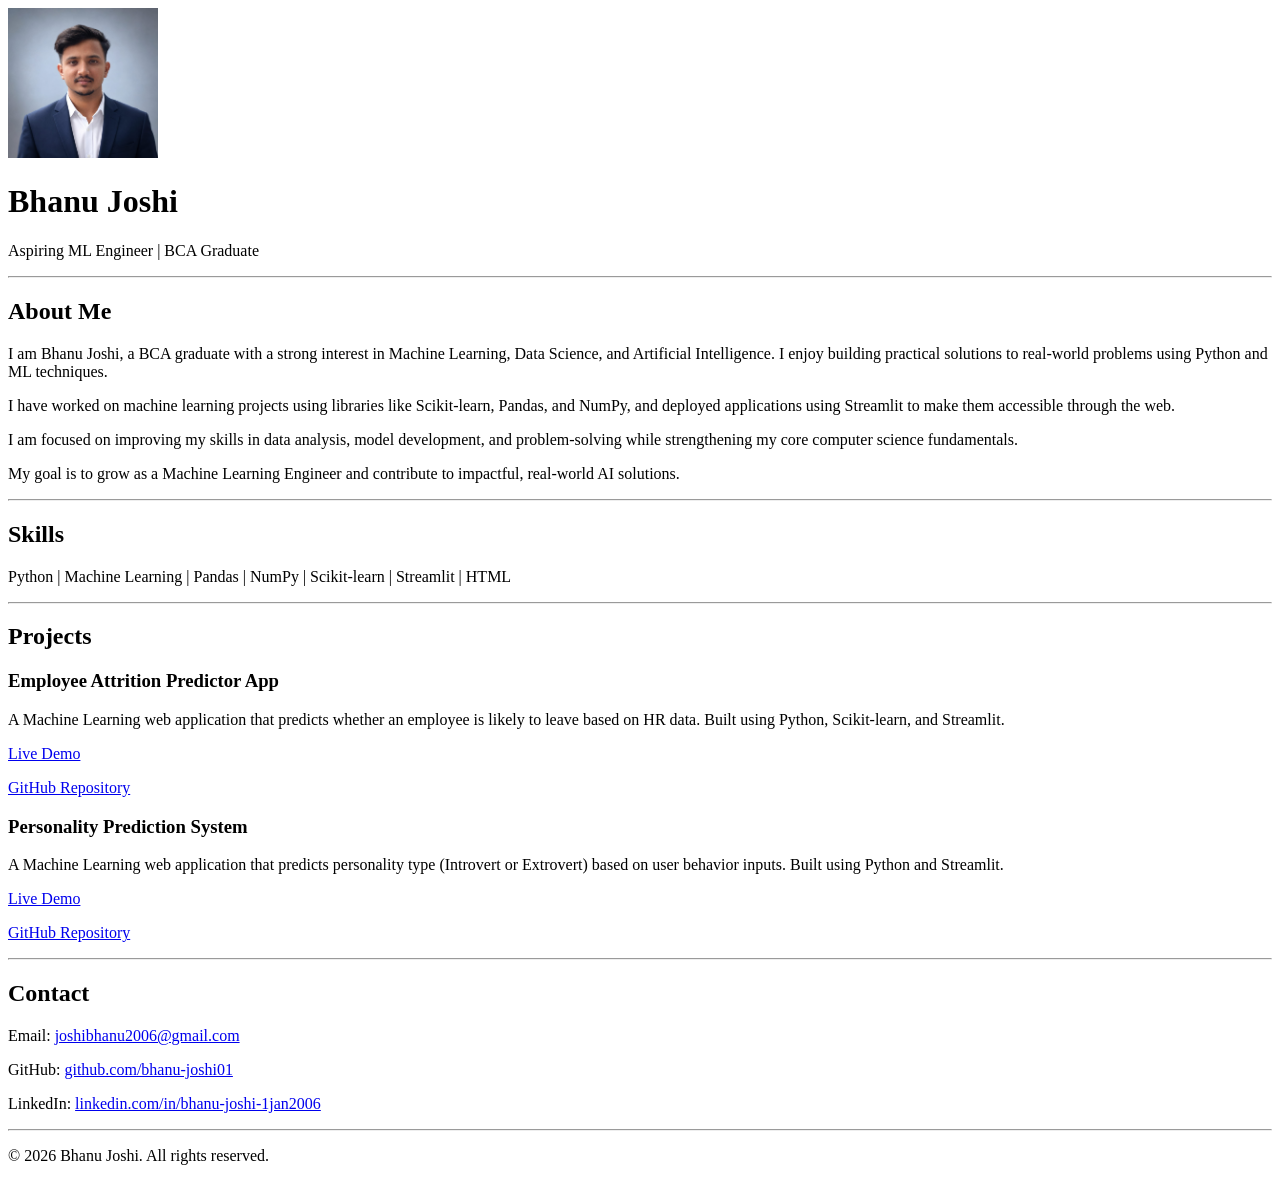
<file: index.html>
<!DOCTYPE html>
<html lang="en">
<head>
  <meta charset="UTF-8" />
  <meta name="viewport" content="width=device-width, initial-scale=1.0" />
  <title>Bhanu Joshi - Portfolio</title>
</head>

<body>

  <!-- HEADER -->
  <header>

    <img src="photo.jpeg" alt="Bhanu Joshi Photo" width="150" />

    <h1>Bhanu Joshi</h1>
    <p>Aspiring ML Engineer | BCA Graduate</p>

  </header>

  <hr />

  <!-- ABOUT -->
  <section>
    <h2>About Me</h2>

    <p>
      I am Bhanu Joshi, a BCA graduate with a strong interest in Machine Learning, Data Science, and Artificial Intelligence.
      I enjoy building practical solutions to real-world problems using Python and ML techniques.
    </p>

    <p>
      I have worked on machine learning projects using libraries like Scikit-learn, Pandas, and NumPy, and deployed
      applications using Streamlit to make them accessible through the web.
    </p>

    <p>
      I am focused on improving my skills in data analysis, model development, and problem-solving while strengthening
      my core computer science fundamentals.
    </p>

    <p>
      My goal is to grow as a Machine Learning Engineer and contribute to impactful, real-world AI solutions.
    </p>
  </section>

  <hr />

  <!-- SKILLS -->
  <section>
    <h2>Skills</h2>

    <p>
      Python | Machine Learning | Pandas | NumPy | Scikit-learn | Streamlit | HTML
    </p>
  </section>

  <hr />

  <!-- PROJECTS -->
  <section>
    <h2>Projects</h2>

    <article>
      <h3>Employee Attrition Predictor App</h3>

      <p>
        A Machine Learning web application that predicts whether an employee is likely to leave based on HR data.
        Built using Python, Scikit-learn, and Streamlit.
      </p>

      <p>
        <a href="https://employee-leave-prediction.streamlit.app/" target="_blank">
          Live Demo
        </a>
      </p>

      <p>
        <a href="https://github.com/bhanu-joshi01/Employee-Attrition-Predictor-App" target="_blank">
          GitHub Repository
        </a>
      </p>
    </article>

    <article>
      <h3>Personality Prediction System</h3>

      <p>
        A Machine Learning web application that predicts personality type (Introvert or Extrovert) based on user behavior inputs.
        Built using Python and Streamlit.
      </p>

      <p>
        <a href="https://personality-predictor-bhanu.streamlit.app/" target="_blank">
          Live Demo
        </a>
      </p>

      <p>
        <a href="https://github.com/bhanu-joshi01/Personality-Predictor" target="_blank">
          GitHub Repository
        </a>
      </p>
    </article>

  </section>

  <hr />

  <!-- CONTACT -->
  <section>
    <h2>Contact</h2>

    <p>Email: <a href="mailto:joshibhanu2006@gmail.com">joshibhanu2006@gmail.com</a></p>

    <p>
      GitHub: <a href="https://github.com/bhanu-joshi01" target="_blank">github.com/bhanu-joshi01</a>
    </p>

    <p>
      LinkedIn: <a href="https://www.linkedin.com/in/bhanu-joshi-1jan2006" target="_blank">
        linkedin.com/in/bhanu-joshi-1jan2006
      </a>
    </p>
  </section>

  <hr />

  <!-- FOOTER -->
  <footer>
    <p>© 2026 Bhanu Joshi. All rights reserved.</p>
  </footer>

</body>
</html>
</file>
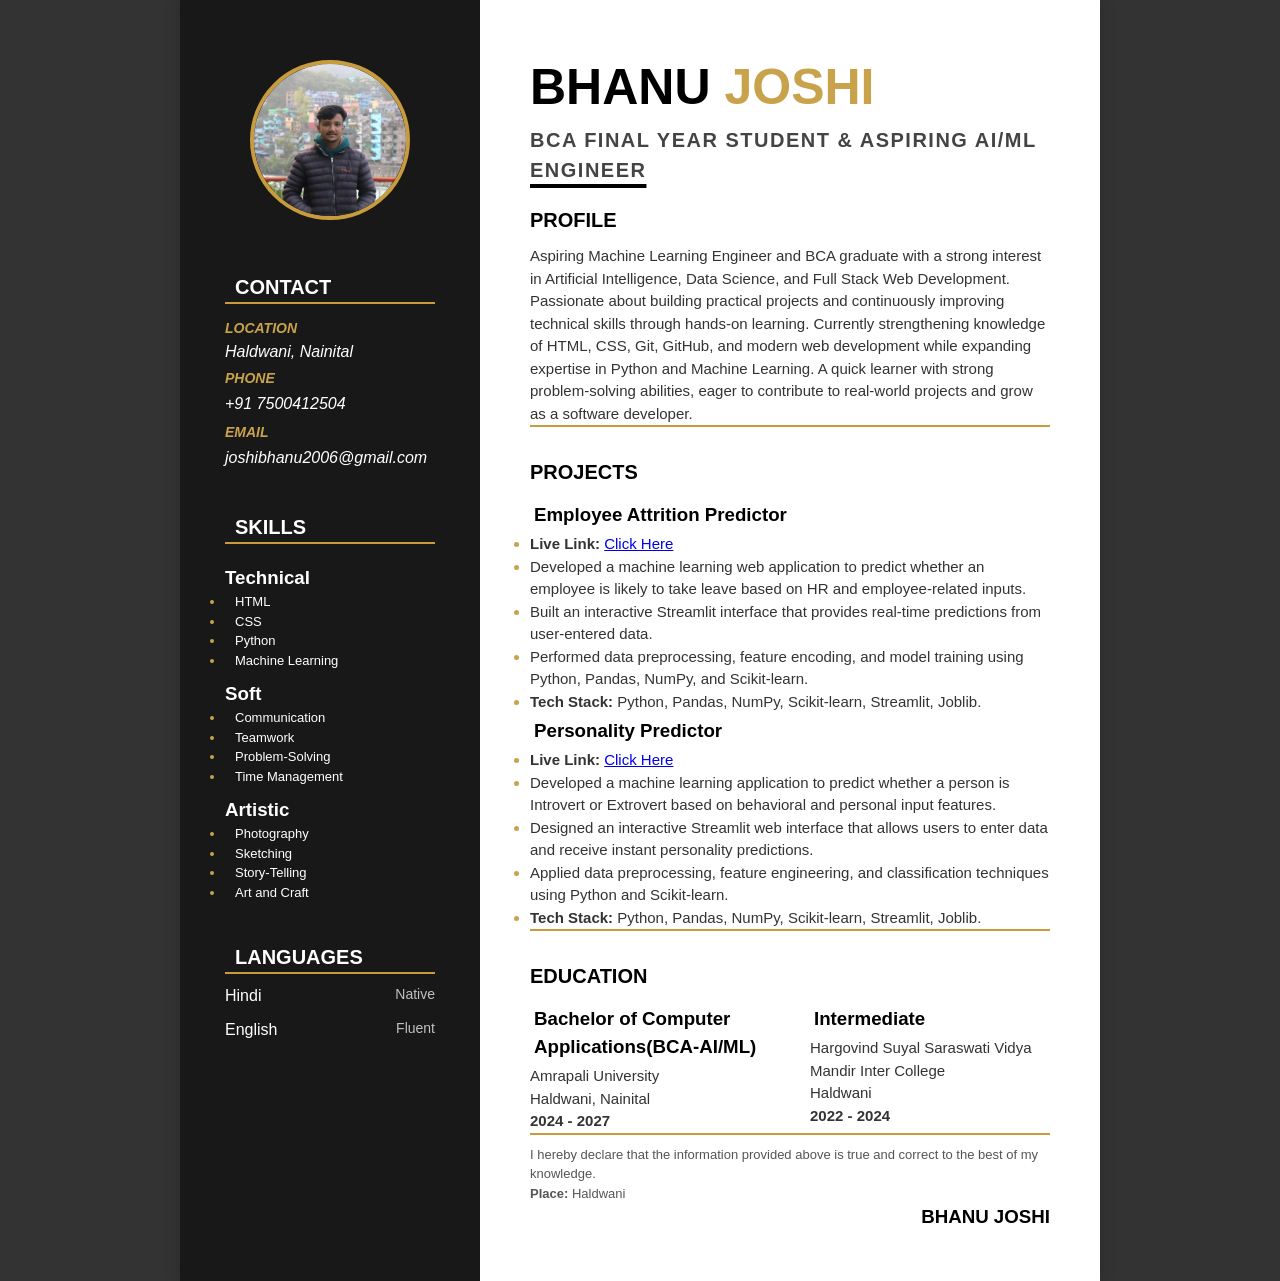
<file: revamp/index.html>
<!doctype html>
<html lang="en">
  <head>
    <meta charset="UTF-8" />
    <meta name="viewport" content="width=device-width, initial-scale=1.0" />
    <title>Bhanu Joshi - Resume</title>
    <link rel="stylesheet" href="style.css" />
  </head>

  <body>
    <div class="page-wrapper">

      <aside>
        <figure>
          <img src="bhanu-joshi.webp" alt="Bhanu Joshi" />
        </figure>

        <section class="left-section">
          <h2 class="info">Contact</h2>
            <hr>
          <address>
            <p><strong class="connect">Location</strong> <br>Haldwani, Nainital</p>
            <p>
              <strong class="connect">Phone</strong><br>
              <p>+91 7500412504</p>
            </p>
            <p>
              <strong class="connect">Email</strong><br>
              <p>
                joshibhanu2006@gmail.com
              </p>
            </p>
          </address>
        </section>

        <section class="left-section">
          <h2 class="info">Skills</h2>
            <hr>
          <h3>Technical</h3>
          <ul>
            <li>HTML</li>
            <li>CSS</li>
            <li>Python</li>
            <li>Machine Learning</li>
          </ul>

          <h3>Soft</h3>
          <ul>
            <li>Communication</li>
            <li>Teamwork</li>
            <li>Problem-Solving</li>
            <li>Time Management</li>
          </ul>

          <h3>Artistic</h3>
          <ul>
            <li>Photography</li>
            <li>Sketching</li>
            <li>Story-Telling</li>
            <li>Art and Craft</li>
          </ul>
        </section>

        <section class="left-section">
          <h2 class="info">Languages</h2>
            <hr>
          <dl>
            <dt>Hindi</dt>
            <dd>Native</dd>

            <dt>English</dt>
            <dd>Fluent</dd>
          </dl>
        </section>
      </aside>

      <main>

        <header>
          <h1>BHANU <span>JOSHI</span></h1>
          <h3>BCA FINAL YEAR STUDENT & ASPIRING AI/ML <u>ENGINEER</u></h3>
        </header>
                <section class="detail">
          <h2>Profile</h2>

          <p>
            Aspiring Machine Learning Engineer and BCA graduate with a strong
            interest in Artificial Intelligence, Data Science, and Full Stack
            Web Development. Passionate about building practical projects and
            continuously improving technical skills through hands-on learning.
            Currently strengthening knowledge of HTML, CSS, Git, GitHub, and
            modern web development while expanding expertise in Python and
            Machine Learning. A quick learner with strong problem-solving
            abilities, eager to contribute to real-world projects and grow as a
            software developer.
          </p>
        </section>
        <hr>
        <section class="detail">
          <h2>Projects</h2>

          <article>
            <h3>Employee Attrition Predictor</h3>

            <ul>
              <li>
                <strong>Live Link:</strong>
                <a
                  href="https://employee-leave-prediction.streamlit.app/"
                  target="_blank"
                  rel="noopener noreferrer"
                >
                  Click Here
                </a>
              </li>

              <li>
                Developed a machine learning web application to predict whether
                an employee is likely to take leave based on HR and
                employee-related inputs.
              </li>

              <li>
                Built an interactive Streamlit interface that provides real-time
                predictions from user-entered data.
              </li>

              <li>
                Performed data preprocessing, feature encoding, and model
                training using Python, Pandas, NumPy, and Scikit-learn.
              </li>

              <li>
                <strong>Tech Stack:</strong> Python, Pandas, NumPy,
                Scikit-learn, Streamlit, Joblib.
              </li>
            </ul>
          </article>

          <article>
            <h3>Personality Predictor</h3>

            <ul>
              <li>
                <strong>Live Link:</strong>
                <a
                  href="https://personality-predictor-bhanu.streamlit.app/"
                  target="_blank"
                  rel="noopener noreferrer"
                >
                  Click Here
                </a>
              </li>

              <li>
                Developed a machine learning application to predict whether a
                person is Introvert or Extrovert based on behavioral and
                personal input features.
              </li>

              <li>
                Designed an interactive Streamlit web interface that allows
                users to enter data and receive instant personality predictions.
              </li>

              <li>
                Applied data preprocessing, feature engineering, and
                classification techniques using Python and Scikit-learn.
              </li>

              <li>
                <strong>Tech Stack:</strong> Python, Pandas, NumPy,
                Scikit-learn, Streamlit, Joblib.
              </li>
            </ul>
          </article>
        </section>
        <hr>
       <section class="detail">
    <h2>Education</h2>

    <div class="education">

        <article>
            <h3>Bachelor of Computer Applications(BCA-AI/ML)</h3>
            <p>Amrapali University</p>
            <p>Haldwani, Nainital</p>
            <p><strong>2024 - 2027</strong></p>
        </article>

        <article>
            <h3>Intermediate</h3>
            <p>Hargovind Suyal Saraswati Vidya Mandir Inter College</p>
            <p>Haldwani</p>
            <p><strong>2022 - 2024</strong></p>
        </article>

    </div>
</section>
        <hr>
        <footer>
          <p>
            I hereby declare that the information provided above is true and
            correct to the best of my knowledge.
          </p>

          <p><strong>Place:</strong> Haldwani</p>

          <h3>Bhanu Joshi</h3>
        </footer>

      </main>

    </div>
  </body>
</html>
</file>
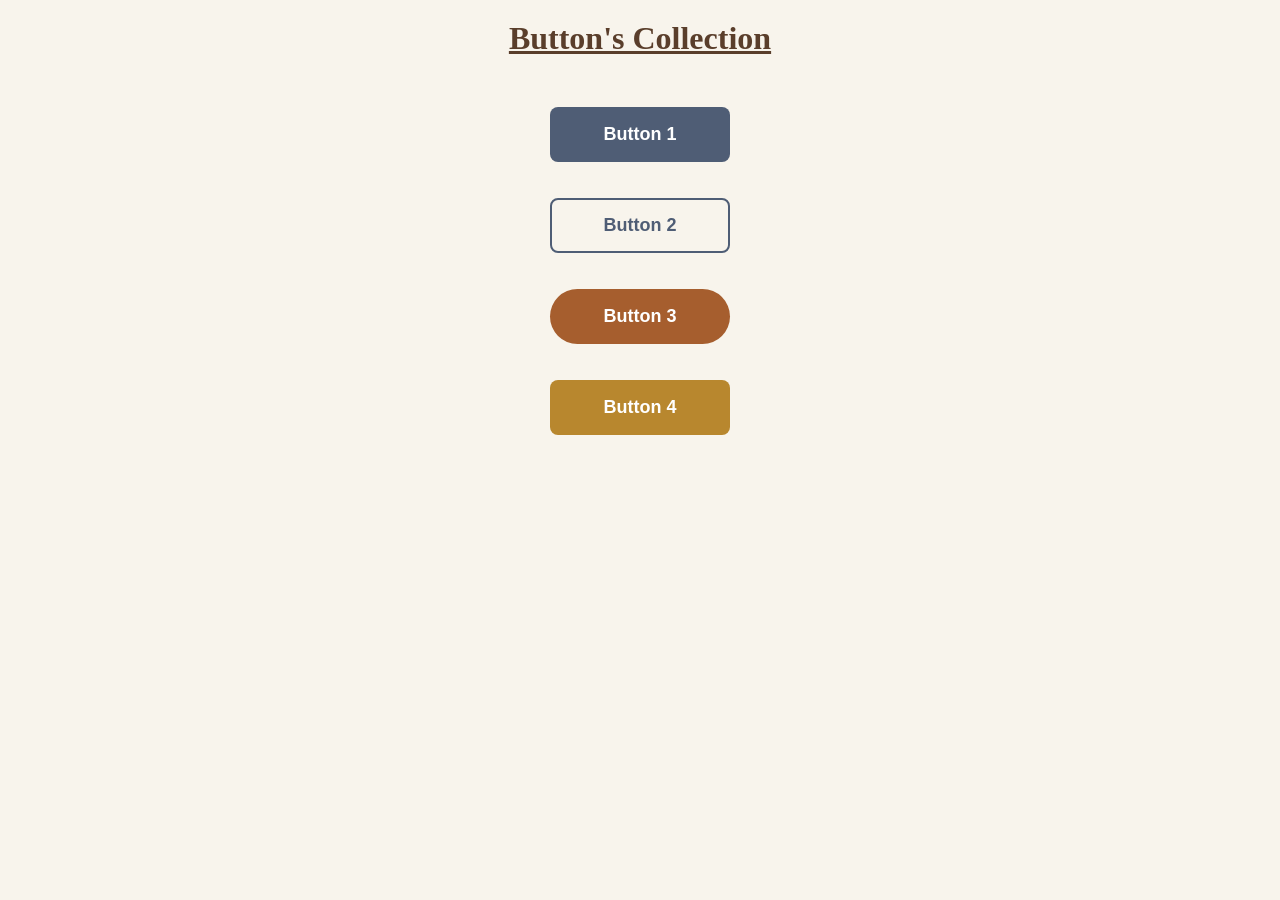
<file: projects/Buttons/index.html>
<!DOCTYPE html>
<html lang="en">
<head>
    <meta charset="UTF-8">
    <meta name="viewport" content="width=device-width, initial-scale=1.0">
    <title>Buttons Collection</title>
    <link rel="stylesheet" href="style.css">
</head>
<body>
    <h1><u>Button's Collection</u></h1>
    <div>
        <button id="btn1">Button 1</button>
        <br><br>
        <button id="btn2">Button 2</button>
        <br><br>
        <button id="btn3">Button 3</button>
        <br><br>
        <button id="btn4">Button 4</button>
        <br><br>
    </div>
    
</body>
</html>
</file>
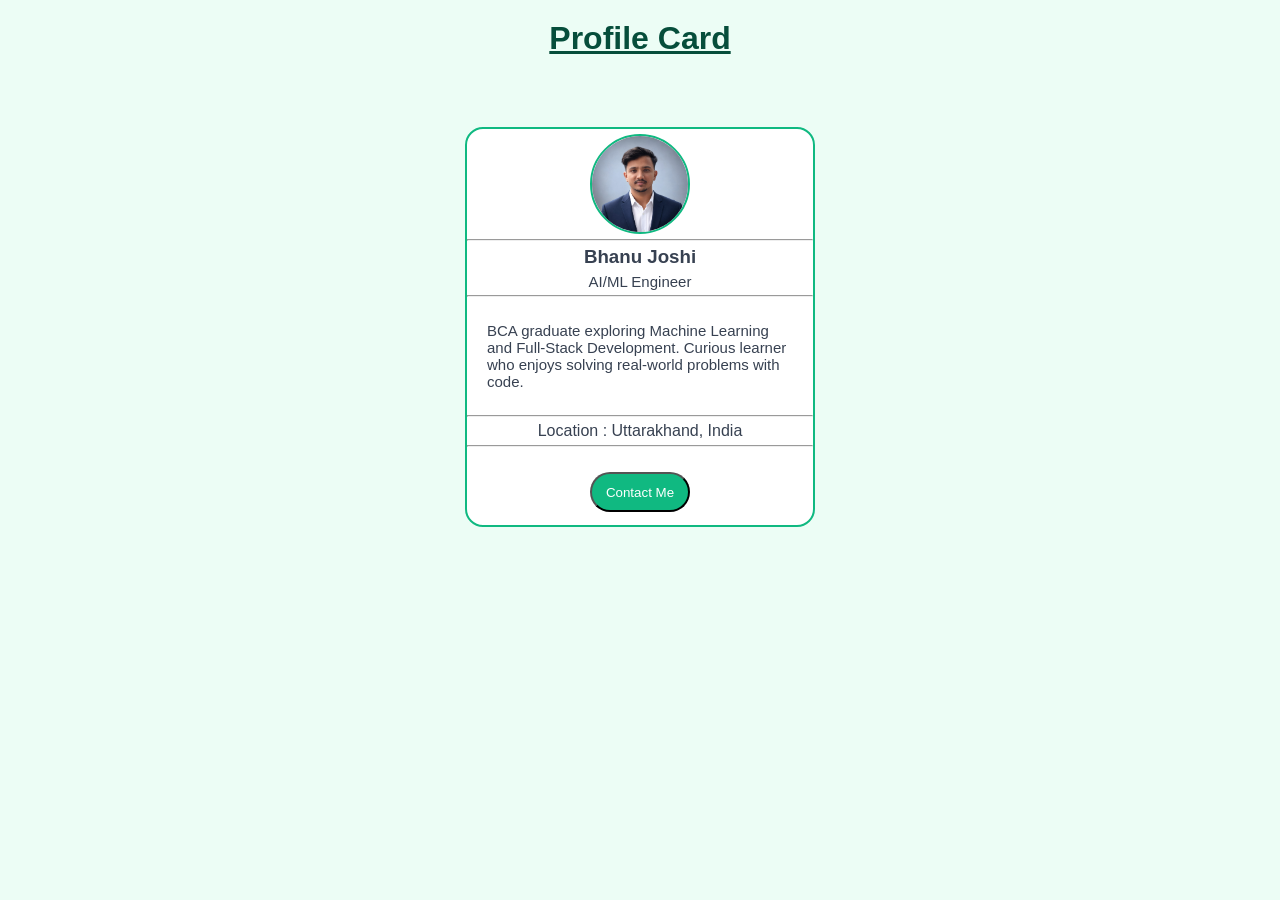
<file: projects/Profile Card/index.html>
<!doctype html>
<html lang="en">
  <head>
    <!-- Section 1: Head -->
    <meta charset="UTF-8" />
    <meta name="viewport" content="width=device-width, initial-scale=1.0" />
    <title>Profile Card</title>
    <link rel="stylesheet" href="style.css" />
  </head>

  <body>
    <!-- Section 2: Header -->
    <header>
      <h1><u>Profile Card</u></h1>
    </header>

    <!-- Section 3: Main Container -->
    <div id="mainbox">
      <!-- Section 4: Profile Card -->
      <div id="box">
        <!-- Section 5: Profile Image -->
        <section class="card-section">
          <img id="profile" src="photo.jpeg" alt="Bhanu Joshi photo" />
        </section>

        <hr />

        <!-- Section 6: Name -->
        <section class="card-section">
          <h3>Bhanu Joshi</h3>
        </section>

        <!-- Section 7: Role -->
        <section class="card-section">
          <p id="role">AI/ML Engineer</p>
        </section>

        <hr />

        <!-- Section 8: About -->
        <section class="card-section">
          <p id="about">
            BCA graduate exploring Machine Learning and Full-Stack Development.
            Curious learner who enjoys solving real-world problems with code.
          </p>
        </section>

        <hr />

        <!-- Section 9: Location -->
        <section class="card-section">
          <p>Location : Uttarakhand, India</p>
        </section>

        <hr />

        <!-- Section 10: Contact Button -->
        <section class="card-section">
          <button>Contact Me</button>
        </section>
      </div>
    </div>
  </body>
</html>
</file>
<file: revamp/style.css>
*{
    margin: 0;
    padding: 0;
    box-sizing: border-box;
}

body {
    font-family: Arial, Helvetica, sans-serif;
    line-height: 1.5;
    background-color: #333333;

}
.page-wrapper {
    width:920px;
    margin:auto;
    background:#fff;

    display:grid;
    grid-template-columns:300px 1fr;

    box-shadow:0 0 15px rgba(0,0,0,.2);
}

aside {
    background:#181818;
    color:white;
    padding:40px 30px;
}

hr{
    border: none;
    border-top: 2px solid #c89b3c;
    padding: 5px;
}

main {
    padding: 50px;
}

figure {
    margin: 20px;
    text-align: center;
}

figure img {
    height: 160px;
    width: 160px;
    border-radius: 50%;
    border:4px solid #c89b3c;
    object-fit:cover;
}
.connect {
    color: #c8a34b;
    text-transform: uppercase;
    font-size: 14px;
}

.info {
    padding: 10px 10px 0 10px;
    font-size: 20px;
    text-transform: uppercase;
}

.left-section {
    padding: 15px ;
}

address p {
    padding-top: 2px;
}

aside h3 {
    padding-top: 10px;
}

li::marker {
    color: #c8a34b;
}

aside ul li {
    padding-left: 10px;
    font-size: 13px;
}

dl{
    display: grid;
    grid-template-columns: auto auto;
    gap: 10px 30px;
}

dd{
    margin: 0;
    text-align: right;
    font-size: 14px;
    color: silver;
    
}

header h1 {
    font-size: 50px;
}

header span{
    color: #c8a34b;
}

header h3 {
    color: #444444;
    font-size: 20px;
    letter-spacing: 1.5px;
}

header u {
    text-underline-offset: 7px;
    text-decoration-thickness: 4px;
    text-decoration-color: black;

}

.detail h2 {
    padding-top: 20px ;
    padding-bottom: 10px;

    text-transform: uppercase;
    font-size: 20px;
}

.detail p {
    color: #333333;
    font-size: 15px;
}

.detail li {
    color: #333333;
    font-size: 15px;
}

.detail article h3 {
    padding : 4px;
}

.education{
    display: grid;
    grid-template-columns: 1fr 1fr;
    gap: 40px;
}

footer p {
    font-size: 13px;
    color: rgb(87, 84, 84);
}

footer h3 {
    text-align: right;
    text-transform: uppercase;
}
</file>
<file: projects/Buttons/style.css>
* {
    margin: 0;
    padding: 0;
}

body {
    background-color: #F8F4EC;
    text-align: center;
}

h1 {
    margin: 20px 0 50px;
    color: #5A3E2B;
}

div {
    display: flex;
    flex-direction: column;
    align-items: center;
}

button {
    width: 180px;
    height: 55px;
    font-size: 18px;
    font-weight: bold;
    cursor: pointer;
}

/* Solid */

#btn1 {
    background-color: #4F5D75;
    color: white;
    border: none;
    border-radius: 8px;
}

#btn1:hover {
    background-color: #3D4A61;
}

/* Outline */

#btn2 {
    background-color: transparent;
    color: #4F5D75;
    border: 2px solid #4F5D75;
    border-radius: 8px;
}

#btn2:hover {
    background-color: #4F5D75;
    color: white;
}

/* Pill */

#btn3 {
    background-color: #A65E2E;
    color: white;
    border: none;
    border-radius: 30px;
}

#btn3:hover {
    background-color: #8B4C22;
}

/* Accent */

#btn4 {
    background-color: #B8872E;
    color: white;
    border: none;
    border-radius: 8px;
}

#btn4:hover {
    background-color: #9F7120;
}
</file>
<file: projects/Profile Card/style.css>
* {
  margin: 0;
  padding: 0;
  box-sizing: border-box;
}

body {
  background: #ecfdf5;
  font-family: Arial, sans-serif;
}

header {
  text-align: center;
  padding: 20px 0;
  margin-bottom: 50px;
}

h1 {
  margin: 0;
  color: #064e3b;
}

#mainbox {
  height: 100%;
  display: flex;
  justify-content: center;
  align-items: center;
}

#box {
  height: 400px;
  width: 350px;
  background: #ffffff;
  border: 2px solid #10b981;
  color: white;
  border-radius: 2dvh;
}

.card-section {
  margin: 5px 0;
  display: flex;
  justify-content: center;
  align-items: center;
  color: #374151;
  font-weight: 500;
}

#profile {
  height: 100px;
  width: 100px;
  border-radius: 50%;
  border: 2px solid #10b981;
}

#role {
  font-size: 15px;
  font-weight: 100;
}

#about {
  font-size: 15px;
  padding: 20px;
}

button {
  height: 40px;
  width: 100px;
  margin-top: 20px;
  border-radius: 30px;
  background: #10b981;
  color: #ffffff;
}
</file>
